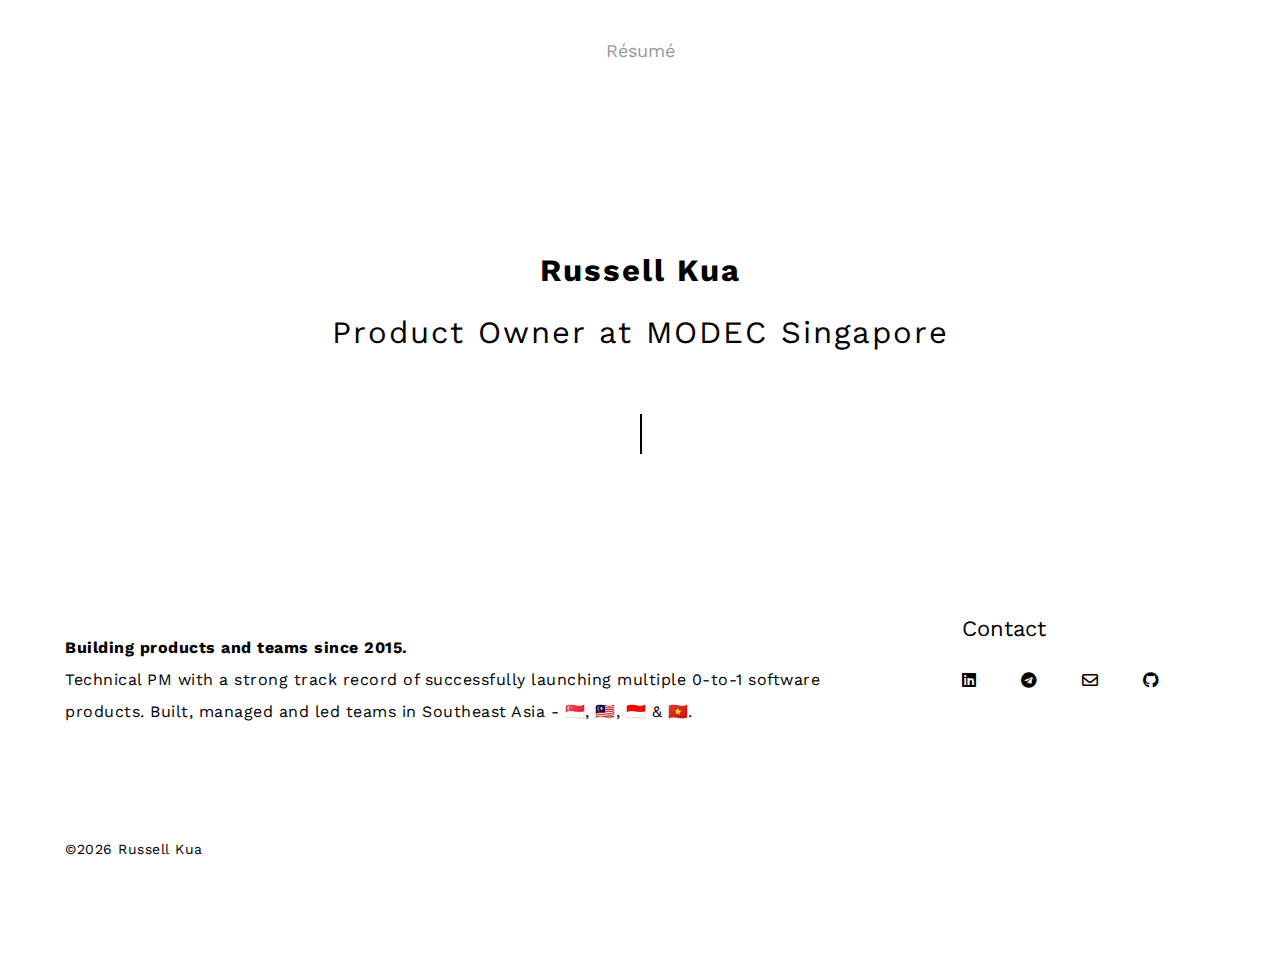
<file: index.html>
<!DOCTYPE html>
<!--[if IE 8]>      <html class="ie ie8"> <![endif]-->
<!--[if IE 9]>      <html class="ie ie9"> <![endif]-->
<!--[if gt IE 9]><!-->  <html lang="en"> <!--<![endif]-->
<head>
    <meta charset="utf-8">
    <title>Russell Kua</title>
    <meta name="description" content="Building teams and products since 2015.">
    <meta property="og:image" content="img/meta.jpg">
    <meta name="keywords" content="">
    <meta name="viewport" content="width=device-width, initial-scale=1.0">
    <link rel="stylesheet" href="css/animate.css">
    <link rel="stylesheet" href="https://cdnjs.cloudflare.com/ajax/libs/font-awesome/5.15.4/css/all.min.css">
    <link rel="stylesheet" href="css/normalize.css">
    <link rel="stylesheet" href="css/main.css">
    <link rel="icon" href="img/favicon.png">
    <link href='https://fonts.googleapis.com/css?family=Work+Sans:400,700,600,500,300,200' rel='stylesheet' type='text/css'>
</head>

<!-- Google tag (gtag.js) -->
<script async src="https://www.googletagmanager.com/gtag/js?id=G-9S14D2NR35"></script>
<script>
  window.dataLayer = window.dataLayer || [];
  function gtag(){dataLayer.push(arguments);}
  gtag('js', new Date());

  gtag('config', 'G-9S14D2NR35');
</script>

<body>
        <!--menu-->
    <div class="container nav">
        <nav class="animated fadeIn">
            <!--<div class="logo"></div>-->
            <!--<ul class="centernav">-->
                <!--<li class="smoothscroll">-->
                    <div style="text-align: center;">
                    <a href="https://russellkua.com/resume" target="_blank" style="color: #999997;">Résumé</a></li>
                    </div>
                <!--<li class="smoothscroll"><a href="#about">About</a></li>-->
            </ul>
            <!--<ul class="sidenav">
                <li><a href="https://russellkua.com/resume" target="_blank">Résumé</a></li>
            </ul>-->
        </nav>
    </div>
    <!--/menu-->
    <!--Header-->
    <div class="container">
        <header class="header" data-top="margin-bottom:150px; opacity:1;" data-top-bottom="margin-bottom:250px; opacity:0;">
            <h1  class="animated ">
            <b>Russell Kua</b>
            <br>
            Product Owner at MODEC Singapore
            </h1>
            <div class="work-line animated ">
                <div class="vertcial-line" data-top=" opacity:1;" data-top-bottom=" opacity:0;  " data-anchor-target="header"></div>
                <h4 data-top=" opacity:1;" data-top-bottom=" opacity:0;" data-anchor-target="header"></h4>
            </div>
        </header>
        <!--/Header-->
        <!--footer-->
        <footer>
            <div class="footer-content">
                <div class="section group">
                    <div class="col span_9_of_12">
                        <!--<h3 id="about"></h3>-->
                        <p class="about-text"><b>Building products and teams since 2015.</b>  
                            <br>
                            Technical PM with a strong track record of successfully launching multiple 0-to-1 software products. Built, managed and led teams in Southeast Asia - &#x1F1F8;&#x1F1EC, &#x1F1F2;&#x1F1FE, &#x1F1EE;&#x1F1E9 & &#x1F1FB;&#x1F1F3.</p>
                    </div>
                    <div class="col span_2.5_of_12" style="text-align: left;">
                        <h3 style="text-align: middle;">Contact</h3>
						<ul>
                            <li><a href="https://www.linkedin.com/in/russellkua" target="_blank" title="Russell's Linkedin"><i class="fab fa-linkedin"></i></a></li>
							<li><a href="https://t.me/russellkua" target="_blank" title="Russell's Telegram"><i class="fab fa-telegram"></i></a></li>
                            <li><a href="mailto:kuarussell@gmail.com" target="_blank" title="kuarussell@gmail.com"><i class="far fa-envelope"></i></a></li>
                            <li><a href="http://github.com/russellkua" target="_blank" title="Russell's Github"><i class="fab fa-github"></i></a></li>
						</ul>
                    </div>
                </div>
                <div class="bottom-footer">
                    <!--<ul>
                        <li><a href="https://www.facebook.com/russellkua" target="_blank" title="Russell's Facebook"><i class="fab fa-telegram"></i></a></li>
                        <li><a href="https://www.linkedin.com/in/russellkua" target="_blank" title="Russell's Linkedin"><i class="fab fa-linkedin"></i></a></li>
                    </ul>-->
                    <p>&copy;<script>document.write(new Date().getFullYear());</script> Russell Kua</a></p>
                </div>
            </div>
        </footer>
    </div>
    <!--/footer-->
    <script type="text/javascript" src="js/jquery.min.js"></script>
    <script type="text/javascript" src="js/skrollr.min.js"></script>
    <script src="js/main.js" type="text/javascript"></script>
</body>
</html>
</file>
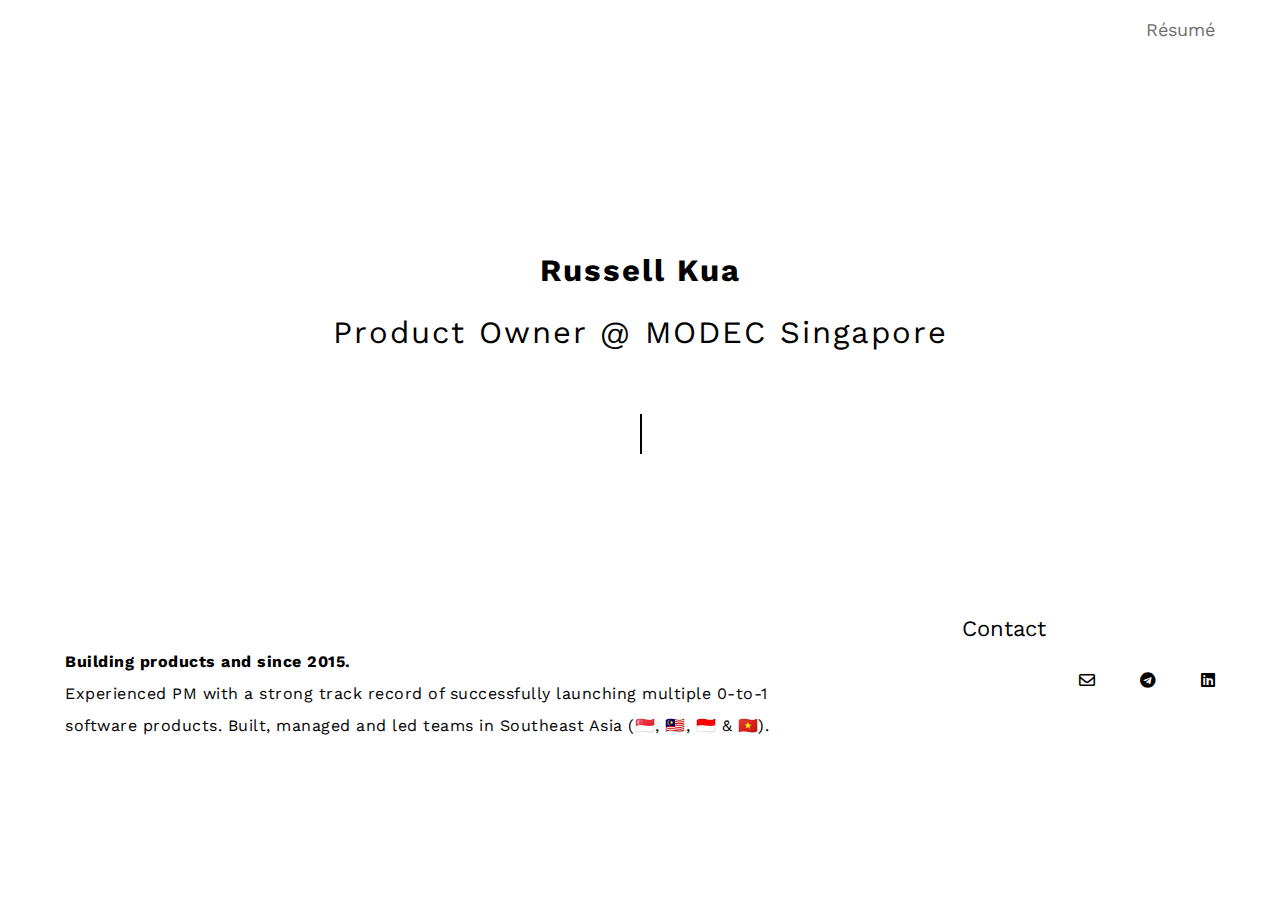
<file: russellkuadotcom/index.html>
<!DOCTYPE html>
<!--[if IE 8]>      <html class="ie ie8"> <![endif]-->
<!--[if IE 9]>      <html class="ie ie9"> <![endif]-->
<!--[if gt IE 9]><!-->  <html lang="en"> <!--<![endif]-->
<head>
    <meta charset="utf-8">
    <title>Russell Kua</title>
    <meta name="description" content="" />
    <meta name="keywords" content="" />
    <meta name="viewport" content="width=device-width, initial-scale=1.0">
    <link rel="stylesheet" href="css/animate.css">
    <link rel="stylesheet" href="https://cdnjs.cloudflare.com/ajax/libs/font-awesome/5.15.4/css/all.min.css">
    <link rel="stylesheet" href="css/normalize.css">
    <link rel="stylesheet" href="css/main.css">
    <link rel="shortcut icon" href="img/favicon.png">
    <link href='https://fonts.googleapis.com/css?family=Work+Sans:400,700,600,500,300,200' rel='stylesheet' type='text/css'>
</head>
<body>
    <!--menu-->
    <div class="container nav">
        <nav class="animated fadeIn">
            <!--<div class="logo"><a href="https://blog.russellkua.com">Blog</a></div>
            <ul class="centernav">
                <li class="smoothscroll"><a href="#portfolio">Work</a></li>
                <li class="smoothscroll"><a href="#about">About</a></li>
            </ul>-->
            <ul class="sidenav">
                <li><a href="https://russellkua.com/resume" target="_blank">Résumé</a> </li>
            </ul>
        </nav>
    </div>
    <!--/menu-->
    <!--Header-->
    <div class="container">
        <header class="header" data-top="margin-bottom:150px; opacity:1;" data-top-bottom="margin-bottom:250px; opacity:0;">
            <h1  class="animated ">
            <b>Russell Kua</b>
            <br>
            Product Owner @ MODEC Singapore
            </h1>
            <div class="work-line animated ">
                <div class="vertcial-line" data-top=" opacity:1;" data-top-bottom=" opacity:0;  " data-anchor-target="header"></div>
                <h4 data-top=" opacity:1;" data-top-bottom=" opacity:0;" data-anchor-target="header"></h4>
            </div>
        </header>
        <!--/Header-->
        <!--footer-->
        <footer>
            <div class="footer-content">
                <div class="section group">
                    <div class="col span_9_of_12">
                        <h3 id="about"></h3>
                        <p class="about-text"><b>Building products and since 2015.</b>  
                            <br>
                            Experienced PM with a strong track record of successfully launching multiple 0-to-1 software products. Built, managed and led teams in Southeast Asia (&#x1F1F8;&#x1F1EC, &#x1F1F2;&#x1F1FE, &#x1F1EE;&#x1F1E9 & &#x1F1FB;&#x1F1F3).</p>
                    </div>
                    <div class="col span_3_of_12">
                        <h3>Contact</h3>

						<ul>
							<li><a href="mailto:kuarussell@gmail.com" target="_blank" title="kuarussell@gmail.com"><i class="far fa-envelope"></i></a></li>
							<li><a href="https://www.facebook.com/russellkua" target="_blank" title="Russell's Facebook"><i class="fab fa-telegram"></i></a></li>
							<li><a href="https://www.linkedin.com/in/russellkua" target="_blank" title="Russell's Linkedin"><i class="fab fa-linkedin"></i></a></li>
						</ul>
                    </div>
                </div>
                <!--<div class="bottom-footer">
                    <ul>
                        <li><a href="https://www.facebook.com/russellkua" target="_blank" title="Russell's Facebook"><i class="fab fa-telegram"></i></a></li>
                        <li><a href="https://www.linkedin.com/in/russellkua" target="_blank" title="Russell's Linkedin"><i class="fab fa-linkedin"></i></a></li>
                    </ul>
                    <p>&copy;<script>document.write(new Date().getFullYear());</script> Russell Kua</a></p>
                </div>-->
            </div>
        </footer>
    </div>
    <!--/footer-->
    <script type="text/javascript" src="js/jquery.min.js"></script>
    <script type="text/javascript" src="js/skrollr.min.js"></script>
    <script src="js/main.js" type="text/javascript"></script>
</body>
</html>
</file>
<file: css/main.css>
.container {
  width: 1150px;
  margin-left: auto;
  margin-right: auto;
  position: relative;
}
.container:after {
  content: " ";
  display: block;
  clear: both;
}
@media screen and (max-width: 1200px) {
  .container {
    width: 85%;
    margin-left: auto;
    margin-right: auto;
  }
}
@media screen and (max-width: 600px) {
  .container {
    width: 88%;
    margin-left: auto;
    margin-right: auto;
  }
}
.section {
  clear: both;
  padding: 0px;
  margin: 0px;
}
.col {
  display: block;
  float: left;
  margin: 1% 0 1% 4%;
}
.col:first-child {
  margin-left: 0;
}
@media screen and (max-width: 750px) {
  .col {
    margin: 1% 0 1% 0%;
  }
}
.group:before,
.group:after {
  content: "";
  display: table;
}
.group:after {
  clear: both;
}
.group {
  zoom: 1;
}
.span_12_of_12 {
  width: 100%;
}
.span_11_of_12 {
  width: 91.33%;
}
@media screen and (max-width: 750px) {
  .span_11_of_12 {
    width: 100%;
    margin-bottom: 30px;
  }
  .span_11_of_12:last-child {
    margin-bottom: 0px;
  }
}
.span_10_of_12 {
  width: 82.66%;
}
@media screen and (max-width: 750px) {
  .span_10_of_12 {
    width: 100%;
    margin-bottom: 30px;
  }
  .span_10_of_12:last-child {
    margin-bottom: 0px;
  }
}
.span_9_of_12 {
  width: 74%;
}
@media screen and (max-width: 750px) {
  .span_9_of_12 {
    width: 100%;
    margin-bottom: 30px;
  }
  .span_9_of_12:last-child {
    margin-bottom: 0px;
  }
}
.span_8_of_12 {
  width: 65.33%;
}
@media screen and (max-width: 750px) {
  .span_8_of_12 {
    width: 100%;
    margin-bottom: 30px;
  }
  .span_8_of_12:last-child {
    margin-bottom: 0px;
  }
}
.span_7_of_12 {
  width: 56.66%;
}
@media screen and (max-width: 750px) {
  .span_7_of_12 {
    width: 100%;
    margin-bottom: 30px;
  }
  .span_7_of_12:last-child {
    margin-bottom: 0px;
  }
}
.span_6_of_12 {
  width: 48%;
}
@media screen and (max-width: 750px) {
  .span_6_of_12 {
    width: 100%;
    margin-bottom: 30px;
  }
  .span_6_of_12:last-child {
    margin-bottom: 0px;
  }
}
.span_5_of_12 {
  width: 39.33%;
}
@media screen and (max-width: 750px) {
  .span_5_of_12 {
    width: 100%;
    margin-bottom: 30px;
  }
  .span_5_of_12:last-child {
    margin-bottom: 0px;
  }
}
.span_4_of_12 {
  width: 30.66%;
}
@media screen and (max-width: 750px) {
  .span_4_of_12 {
    width: 100%;
    margin-bottom: 30px;
  }
  .span_4_of_12:last-child {
    margin-bottom: 0px;
  }
}
.span_3_of_12 {
  width: 22%;
}
@media screen and (max-width: 750px) {
  .span_3_of_12 {
    width: 100%;
    margin-bottom: 30px;
  }
  .span_3_of_12:last-child {
    margin-bottom: 0px;
  }
}
.span_2_of_12 {
  width: 13.33%;
}
@media screen and (max-width: 750px) {
  .span_2_of_12 {
    width: 100%;
    margin-bottom: 30px;
  }
  .span_2_of_12:last-child {
    margin-bottom: 0px;
  }
}
.span_1_of_12 {
  width: 4.666%;
}
@media screen and (max-width: 750px) {
  .span_1_of_12 {
    width: 100%;
    margin-bottom: 30px;
  }
  .span_1_of_12:last-child {
    margin-bottom: 0px;
  }
}
.span_5_of_5 {
  width: 100%;
}
@media screen and (max-width: 750px) {
  .span_5_of_5 {
    width: 100%;
    margin-bottom: 30px;
  }
  .span_5_of_5:last-child {
    margin-bottom: 0px;
  }
}
.span_4_of_5 {
  width: 79.6%;
}
@media screen and (max-width: 750px) {
  .span_4_of_5 {
    width: 100%;
    margin-bottom: 30px;
  }
  .span_4_of_5:last-child {
    margin-bottom: 0px;
  }
}
.span_3_of_5 {
  width: 59.2%;
}
@media screen and (max-width: 750px) {
  .span_3_of_5 {
    width: 100%;
    margin-bottom: 30px;
  }
  .span_3_of_5:last-child {
    margin-bottom: 0px;
  }
}
.span_2_of_5 {
  width: 38.8%;
}
@media screen and (max-width: 750px) {
  .span_2_of_5 {
    width: 100%;
    margin-bottom: 30px;
  }
  .span_2_of_5:last-child {
    margin-bottom: 0px;
  }
}
.span_1_of_5 {
  width: 18.4%;
}
@media screen and (max-width: 750px) {
  .span_1_of_5 {
    width: 100%;
    margin-bottom: 30px;
  }
  .span_1_of_5:last-child {
    margin-bottom: 0px;
  }
}
body {
  height: 100%;
  font-family: "Work Sans", sans-serif;
  margin: 0;
  padding: 0;
  -moz-osx-font-smoothing: grayscale;
  -webkit-font-smoothing: antialiased;
  -moz-font-smoothing: antialiased;
  -o-font-smoothing: antialiased;
  font-weight: 400;
}
h1 {
  font-size: 31px;
  text-align: center;
  line-height: 2;
  letter-spacing: 2px;
}
@media screen and (max-width: 1010px) {
  h1 {
    font-size: 25px;
  }
}
@media screen and (max-width: 560px) {
  h1 {
    font-size: 20px;
  }
}
h2 {
  font-size: 20px;
}
p {
  font-size: 16px;
  letter-spacing: 0.5px;
  line-height: 1.6;
}
.container.nav {
  position: absolute;
  z-index: 999999;
  left: 50%;
  -webkit-transform: translateX(-50%);
  -ms-transform: translateX(-50%);
  transform: translateX(-50%);
}
nav {
  margin-top: 40px;
  color: black;
  font-size: 18px;
}
@media screen and (max-width: 745px) {
  nav {
    margin-bottom: 150px;
  }
}
nav a {
  color: black;
}
nav .logo {
  display: inline-block;
  font-weight: 500;
  position: absolute;
  float: left;
}
nav ul {
  margin: 0px;
}
nav ul li {
  display: inline-block;
  margin-left: 40px;
}
nav ul li a {
  color: black;
}
nav ul.centernav {
  text-align: center;
  margin: 0px auto;
  display: block;
  padding: 0px;
}
@media screen and (max-width: 550px) {
  nav ul.centernav li {
    opacity: 0;
  }
}
nav ul.centernav li:first-child {
  margin-left: 0;
}
nav ul.sidenav {
  float: right;
  margin-top: -21px;
}
nav ul.sidenav a {
  color: #6d6d6d;
  -webkit-transition: all 0.4s ease-in-out;
  -moz-transition: all 0.4s ease-in-out;
  -o-transition: all 0.4s ease-in-out;
  transition: all 0.4s ease-in-out;
}
nav ul.sidenav a:hover {
  color: black;
}
.header {
  padding-top: 240px;
  margin-bottom: 150px;
}
.header h1 {
  width: 70%;
  margin: 0px auto;
  animation-duration: 8s;
  -webkit-animation-delay: 0.5s;
}
@media screen and (max-width: 1200px) {
  .header h1 {
    width: 85%;
  }
}
@media screen and (max-width: 836px) {
  .header h1 {
    width: 95%;
  }
}
@media screen and (max-width: 745px) {
  .header h1 {
    width: 100%;
  }
}
.header .work-line {
  -webkit-animation-delay: 1s;
}
.header .vertcial-line {
  margin: 50px auto 30px auto;
  width: 60%;
  height: 40px;
  position: relative;
  text-align: center;
}
.header .vertcial-line:after {
  content: "";
  position: absolute;
  z-index: -1;
  top: 0;
  bottom: 0;
  left: 50%;
  border-left: 2px solid black;
}
.header h4 {
  font-size: 20px;
  text-align: center;
  letter-spacing: 1px;
}
@media screen and (max-width: 745px) {
  .header h4 {
    font-size: 18px;
  }
}
#behance_feed {
  width: 100%;
  clear: both;
  display: table;
}
@media screen and (max-width: 550px) {
  #behance_feed {
    margin: 0% auto;
  }
}
.behance_entry {
  width: 32%;
  margin-top: 0%;
  margin-bottom: 2%;
  margin-right: 2%;
  float: left;
  overflow: hidden;
  position: relative;
  background: #000;
}
.behance_entry:nth-child(3n + 3) {
  margin-right: 0%;
}
.behance_entry:last-child {
  margin-bottom: 0%;
}
@media screen and (max-width: 1140px) {
  .behance_entry {
    width: 49%;
  }
  .behance_entry:nth-child(3n + 3) {
    margin-right: 2%;
  }
  .behance_entry:nth-child(2n + 2) {
    margin-right: 0%;
  }
}
@media screen and (max-width: 550px) {
  .behance_entry {
    width: 100%;
    margin-right: 0%;
  }
}
.behance_entry img {
  width: 100%;
  display: block;
  opacity: 1;
  -webkit-transition: all 0.3s ease-in-out;
  -moz-transition: all 0.3s ease-in-out;
  -o-transition: all 0.3s ease-in-out;
  transition: all 0.3s ease-in-out;
}
.behance_entry .titlelink {
  opacity: 0;
  margin: auto;
  position: absolute;
  top: 0;
  left: 0;
  bottom: 0;
  right: 0;
  margin: 50% auto 0% auto;
  -webkit-transform: translateY(-50%);
  -ms-transform: translateY(-50%);
  transform: translateY(-50%);
  display: block;
  text-align: center;
  letter-spacing: 1px;
  font-size: 18px;
  color: #fff;
  width: 85%;
  line-height: 2;
  -webkit-transition: all 0.5s ease-in-out;
  -moz-transition: all 0.5s ease-in-out;
  -o-transition: all 0.5s ease-in-out;
  transition: all 0.5s ease-in-out;
}
.behance_entry:hover {
  cursor: pointer;
}
.behance_entry:hover .titlelink {
  opacity: 1;
}
.behance_entry:hover img {
  opacity: 0;
}
footer .footer-content {
  margin-top: 150px;
  margin-bottom: 100px;
}
@media screen and (max-width: 750px) {
  footer .footer-content {
    margin-top: 100px;
    margin-bottom: 80px;
  }
}
@media screen and (max-width: 550px) {
  footer .footer-content {
    margin-top: 60px;
    margin-bottom: 40px;
  }
}
footer .bottom-footer {
  margin-top: 80px;
}
@media screen and (max-width: 750px) {
  footer .bottom-footer {
    margin-top: 40px;
  }
}
footer .bottom-footer p {
  font-size: 14px;
}
footer p {
  line-height: 2;
}
footer p.about-text {
  width: 90%;
}
footer h3 {
  text-align: left;
  font-size: 22px;
  margin-top: 0px;
  margin-bottom: 30px;
}
footer ul {
  float: right;
  margin: 0px;
  padding: 0px;
}
footer ul li {
  list-style-type: none;
  display: inline-block;
  margin-left: 40px;
}
footer ul li:first-child {
  margin-left: 0px;
}
@media screen and (max-width: 750px) {
  footer ul {
    float: none;
    padding-bottom: 20px;
  }
}
footer a {
  color: black;
}
</file>
<file: russellkuadotcom/css/main.css>
.container{width:1150px;margin-left:auto;margin-right:auto;position:relative}.container:after{content:" ";display:block;clear:both}@media screen and (max-width: 1200px){.container{width:85%;margin-left:auto;margin-right:auto;}}@media screen and (max-width: 600px){.container{width:88%;margin-left:auto;margin-right:auto;}}.section{clear:both;padding:0px;margin:0px}.col{display:block;float:left;margin:1% 0 1% 4%}.col:first-child{margin-left:0}@media screen and (max-width: 750px){.col{margin:1% 0 1% 0%;}}.group:before,.group:after{content:"";display:table}.group:after{clear:both}.group{zoom:1}.span_12_of_12{width:100%}.span_11_of_12{width:91.33%}@media screen and (max-width: 750px){.span_11_of_12{width:100%;margin-bottom:30px;}.span_11_of_12:last-child{margin-bottom:0px}}.span_10_of_12{width:82.66%}@media screen and (max-width: 750px){.span_10_of_12{width:100%;margin-bottom:30px;}.span_10_of_12:last-child{margin-bottom:0px}}.span_9_of_12{width:74%}@media screen and (max-width: 750px){.span_9_of_12{width:100%;margin-bottom:30px;}.span_9_of_12:last-child{margin-bottom:0px}}.span_8_of_12{width:65.33%}@media screen and (max-width: 750px){.span_8_of_12{width:100%;margin-bottom:30px;}.span_8_of_12:last-child{margin-bottom:0px}}.span_7_of_12{width:56.66%}@media screen and (max-width: 750px){.span_7_of_12{width:100%;margin-bottom:30px;}.span_7_of_12:last-child{margin-bottom:0px}}.span_6_of_12{width:48%}@media screen and (max-width: 750px){.span_6_of_12{width:100%;margin-bottom:30px;}.span_6_of_12:last-child{margin-bottom:0px}}.span_5_of_12{width:39.33%}@media screen and (max-width: 750px){.span_5_of_12{width:100%;margin-bottom:30px;}.span_5_of_12:last-child{margin-bottom:0px}}.span_4_of_12{width:30.66%}@media screen and (max-width: 750px){.span_4_of_12{width:100%;margin-bottom:30px;}.span_4_of_12:last-child{margin-bottom:0px}}.span_3_of_12{width:22%}@media screen and (max-width: 750px){.span_3_of_12{width:100%;margin-bottom:30px;}.span_3_of_12:last-child{margin-bottom:0px}}.span_2_of_12{width:13.33%}@media screen and (max-width: 750px){.span_2_of_12{width:100%;margin-bottom:30px;}.span_2_of_12:last-child{margin-bottom:0px}}.span_1_of_12{width:4.666%}@media screen and (max-width: 750px){.span_1_of_12{width:100%;margin-bottom:30px;}.span_1_of_12:last-child{margin-bottom:0px}}.span_5_of_5{width:100%}@media screen and (max-width: 750px){.span_5_of_5{width:100%;margin-bottom:30px;}.span_5_of_5:last-child{margin-bottom:0px}}.span_4_of_5{width:79.6%}@media screen and (max-width: 750px){.span_4_of_5{width:100%;margin-bottom:30px;}.span_4_of_5:last-child{margin-bottom:0px}}.span_3_of_5{width:59.2%}@media screen and (max-width: 750px){.span_3_of_5{width:100%;margin-bottom:30px;}.span_3_of_5:last-child{margin-bottom:0px}}.span_2_of_5{width:38.8%}@media screen and (max-width: 750px){.span_2_of_5{width:100%;margin-bottom:30px;}.span_2_of_5:last-child{margin-bottom:0px}}.span_1_of_5{width:18.4%}@media screen and (max-width: 750px){.span_1_of_5{width:100%;margin-bottom:30px;}.span_1_of_5:last-child{margin-bottom:0px}}body{height:100%;font-family:'Work Sans',sans-serif;margin:0;padding:0;-moz-osx-font-smoothing:grayscale;-webkit-font-smoothing:antialiased;-moz-font-smoothing:antialiased;-o-font-smoothing:antialiased;font-weight:400}h1{font-size:31px;text-align:center;line-height:2;letter-spacing:2px}@media screen and (max-width: 1010px){h1{font-size:25px;}}@media screen and (max-width: 560px){h1{font-size:20px;}}h2{font-size:20px}p{font-size:16px;letter-spacing:0.5px;line-height:1.6}.container.nav{position:absolute;z-index:999999;left:50%;-webkit-transform:translateX(-50%);-ms-transform:translateX(-50%);transform:translateX(-50%)}nav{margin-top:40px;color:black;font-size:18px}@media screen and (max-width: 745px){nav{margin-bottom:150px;}}nav a{color:black}nav .logo{display:inline-block;font-weight:500;position:absolute;float:left}nav ul{margin:0px}nav ul li{display:inline-block;margin-left:40px}nav ul li a{color:black}nav ul.centernav{text-align:center;margin:0px auto;display:block;padding:0px}@media screen and (max-width: 550px){nav ul.centernav li{opacity:0;}}nav ul.centernav li:first-child{margin-left:0}nav ul.sidenav{float:right;margin-top:-21px}nav ul.sidenav a{color:#6d6d6d;-webkit-transition:all 0.4s ease-in-out;-moz-transition:all 0.4s ease-in-out;-o-transition:all 0.4s ease-in-out;transition:all 0.4s ease-in-out}nav ul.sidenav a:hover{color:black}.header{padding-top:240px;margin-bottom:150px}.header h1{width:70%;margin:0px auto;animation-duration:8s;-webkit-animation-delay:0.5s}@media screen and (max-width: 1200px){.header h1{width:85%;}}@media screen and (max-width: 836px){.header h1{width:95%;}}@media screen and (max-width: 745px){.header h1{width:100%;}}.header .work-line{-webkit-animation-delay:1s}.header .vertcial-line{margin:50px auto 30px auto;width:60%;height:40px;position:relative;text-align:center}.header .vertcial-line:after{content:"";position:absolute;z-index:-1;top:0;bottom:0;left:50%;border-left:2px solid black}.header h4{font-size:20px;text-align:center;letter-spacing:1px}@media screen and (max-width: 745px){.header h4{font-size:18px;}}#behance_feed{width:100%;clear:both;display:table}@media screen and (max-width: 550px){#behance_feed{margin:0% auto;}}.behance_entry{width:32%;margin-top:0%;margin-bottom:2%;margin-right:2%;float:left;overflow:hidden;position:relative;background:#000}.behance_entry:nth-child(3n+3){margin-right:0%}.behance_entry:last-child{margin-bottom:0%}@media screen and (max-width: 1140px){.behance_entry{width:49%;}.behance_entry:nth-child(3n+3){margin-right:2%}.behance_entry:nth-child(2n+2){margin-right:0%}}@media screen and (max-width: 550px){.behance_entry{width:100%;margin-right:0%;}}.behance_entry img{width:100%;display:block;opacity:1;-webkit-transition:all 0.3s ease-in-out;-moz-transition:all 0.3s ease-in-out;-o-transition:all 0.3s ease-in-out;transition:all 0.3s ease-in-out}.behance_entry .titlelink{opacity:0;margin:auto;position:absolute;top:0;left:0;bottom:0;right:0;margin:50% auto 0% auto;-webkit-transform:translateY(-50%);-ms-transform:translateY(-50%);transform:translateY(-50%);display:block;text-align:center;letter-spacing:1px;font-size:18px;color:#fff;width:85%;line-height:2;-webkit-transition:all 0.5s ease-in-out;-moz-transition:all 0.5s ease-in-out;-o-transition:all 0.5s ease-in-out;transition:all 0.5s ease-in-out}.behance_entry:hover{cursor:pointer}.behance_entry:hover .titlelink{opacity:1}.behance_entry:hover img{opacity:0}footer .footer-content{margin-top:150px;margin-bottom:100px}@media screen and (max-width: 750px){footer .footer-content{margin-top:100px;margin-bottom:80px;}}@media screen and (max-width: 550px){footer .footer-content{margin-top:60px;margin-bottom:40px;}}footer .bottom-footer{margin-top:80px}@media screen and (max-width: 750px){footer .bottom-footer{margin-top:40px;}}footer .bottom-footer p{font-size:14px}footer p{line-height:2}footer p.about-text{width:90%}footer h3{text-align:left;font-size:22px;margin-top:0px;margin-bottom:30px}footer ul{float:right;margin:0px;padding:0px}footer ul li{list-style-type:none;display:inline-block;margin-left:40px}footer ul li:first-child{margin-left:0px}@media screen and (max-width: 750px){footer ul{float:none;padding-bottom:20px;}}footer a{color:black}
</file>
